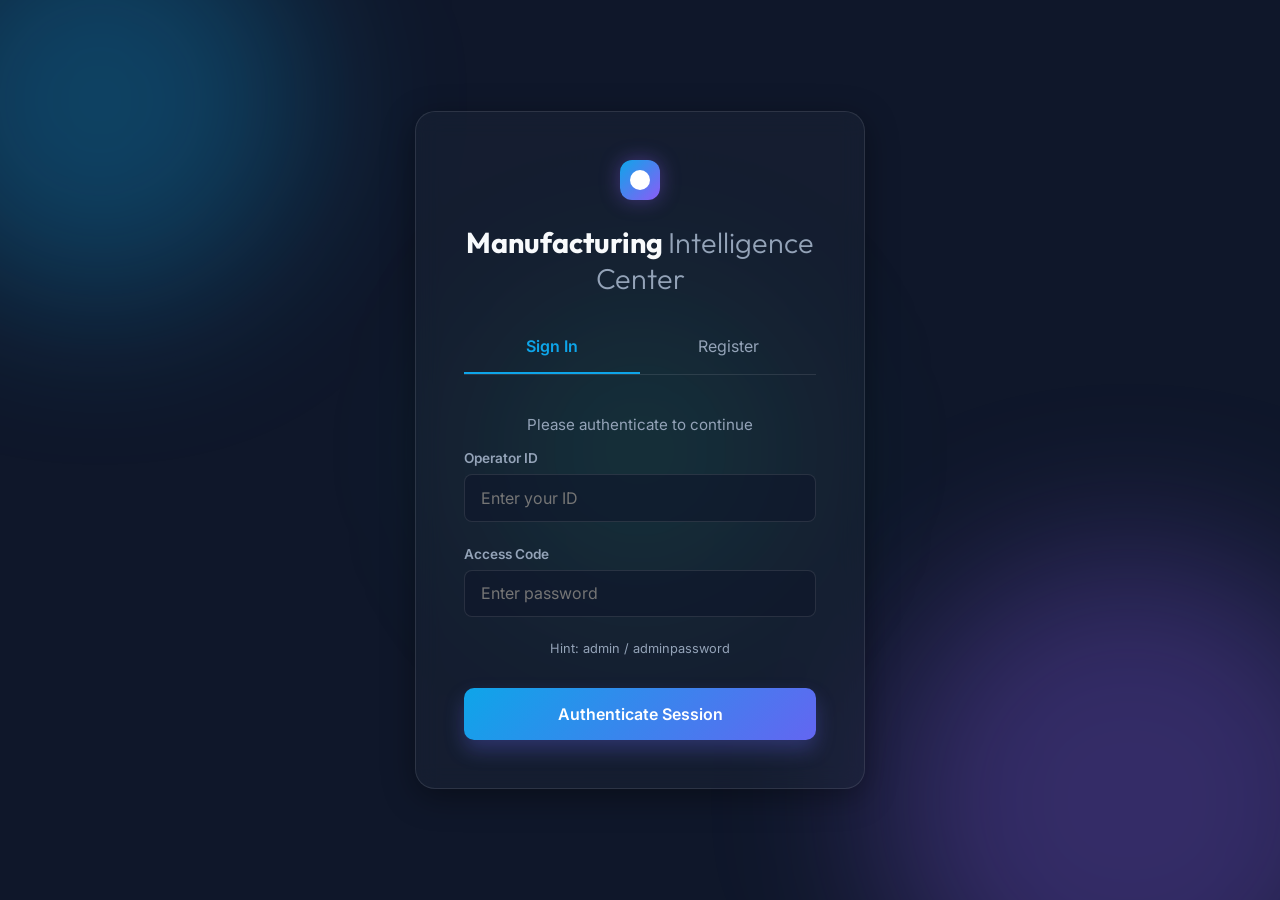
<file: templates/login.html>
<!DOCTYPE html>
<html lang="en">
<head>
    <meta charset="UTF-8">
    <meta name="viewport" content="width=device-width, initial-scale=1.0">
    <title>Login | Predictive Maintenance System</title>
    <link href="https://fonts.googleapis.com/css2?family=Inter:wght@300;400;600;800&family=Outfit:wght@300;400;700&display=swap" rel="stylesheet">
    <link rel="stylesheet" href="/static/css/style.css">
    <style>
        .tabs { display: flex; border-bottom: 1px solid rgba(255,255,255,0.1); margin-bottom: 1.5rem; }
        .tab-btn { flex: 1; text-align: center; padding: 1rem; cursor: pointer; color: var(--text-secondary); transition: all 0.3s; }
        .tab-btn.active { color: #0ea5e9; border-bottom: 2px solid #0ea5e9; font-weight: 600; }
        .auth-view { display: none; }
        .auth-view.active { display: block; }
    </style>
</head>
<body class="login-page">
    <div class="background-animation">
        <div class="orb orb1"></div>
        <div class="orb orb2"></div>
        <div class="orb orb3"></div>
    </div>

    <div class="login-container glass-panel">
        <div class="logo justify-center">
            <div class="logo-icon"></div>
        </div>
        <h1 class="text-center">Manufacturing <span>Intelligence Center</span></h1>
        
        <div class="tabs">
            <div class="tab-btn active" id="tab-login" onclick="switchTab('login')">Sign In</div>
            <div class="tab-btn" id="tab-register" onclick="switchTab('register')">Register</div>
        </div>
        
        <!-- Login Form -->
        <div id="view-login" class="auth-view active">
            <p class="text-center auth-subtitle" style="margin-top: -0.5rem">Please authenticate to continue</p>
            <form id="login-form" class="auth-form">
                <div class="input-group">
                    <label for="username">Operator ID</label>
                    <input type="text" id="username" name="username" placeholder="Enter your ID" required>
                </div>

                <div class="input-group">
                    <label for="password">Access Code</label>
                    <input type="password" id="password" name="password" placeholder="Enter password" required>
                </div>

                <!-- Hint for testing -->
                <p style="font-size: 0.8rem; color: var(--text-secondary); text-align: center;">
                    Hint: admin / adminpassword
                </p>

                <div class="form-actions login-actions">
                    <button type="submit" class="analyze-btn full-width" id="login-btn">
                        <span class="btn-text">Authenticate Session</span>
                    </button>
                </div>
            </form>
        </div>

        <!-- Registration Form -->
        <div id="view-register" class="auth-view">
            <p class="text-center auth-subtitle" style="margin-top: -0.5rem">Create a new operator identity</p>
            <form id="register-form" class="auth-form">
                <div class="input-group">
                    <label for="reg-username">New Operator ID</label>
                    <input type="text" id="reg-username" name="username" placeholder="Choose an ID" required>
                </div>

                <div class="input-group">
                    <label for="reg-password">Secure Access Code</label>
                    <input type="password" id="reg-password" name="password" placeholder="Choose a password" required>
                </div>

                <div class="form-actions login-actions">
                    <button type="submit" class="analyze-btn full-width" id="reg-btn">
                        <span class="btn-text">Register Identity</span>
                    </button>
                </div>
            </form>
        </div>
    </div>

    <script>
        function switchTab(tab) {
            document.querySelectorAll('.tab-btn').forEach(t => t.classList.remove('active'));
            document.querySelectorAll('.auth-view').forEach(v => v.classList.remove('active'));
            
            document.getElementById(`tab-${tab}`).classList.add('active');
            document.getElementById(`view-${tab}`).classList.add('active');
        }

        async function handleAuth(e, url, btnId) {
            e.preventDefault();
            const btn = document.getElementById(btnId);
            btn.classList.add('loading');
            
            const form = e.target;
            const data = {
                username: form.username.value,
                password: form.password.value
            };

            try {
                const res = await fetch(url, {
                    method: 'POST',
                    headers: {'Content-Type': 'application/json'},
                    body: JSON.stringify(data)
                });
                const result = await res.json();
                
                if (result.status === 'success') {
                    window.location.href = result.redirect;
                } else {
                    alert('Error: ' + result.message);
                    if (url === '/login') form.password.value = ''; // only clear pw on bad login
                }
            } catch (err) {
                console.error(err);
                alert('Connection Error!');
            } finally {
                btn.classList.remove('loading');
            }
        }

        document.getElementById('login-form').addEventListener('submit', (e) => handleAuth(e, '/login', 'login-btn'));
        document.getElementById('register-form').addEventListener('submit', (e) => handleAuth(e, '/register', 'reg-btn'));
    </script>
</body>
</html>
</file>
<file: static/css/style.css>
:root {
    --bg-dark: #0f172a;
    --text-primary: #f8fafc;
    --text-secondary: #94a3b8;
    --accent-red: #ef4444;
    --accent-green: #10b981;
    --glass-bg: rgba(30, 41, 59, 0.4);
    --glass-border: rgba(255, 255, 255, 0.1);
    --glass-shadow: 0 8px 32px 0 rgba(0, 0, 0, 0.37);
    --orb-color-1: rgba(14, 165, 233, 0.3);
    --orb-color-2: rgba(139, 92, 246, 0.3);
    --orb-color-3: rgba(16, 185, 129, 0.2);
}

* {
    box-sizing: border-box;
    margin: 0;
    padding: 0;
}

body {
    font-family: 'Inter', sans-serif;
    background-color: var(--bg-dark);
    color: var(--text-primary);
    min-height: 100vh;
    display: flex;
    justify-content: center;
    align-items: center;
    overflow-x: hidden;
    position: relative;
}

/* Background Animation */
.background-animation {
    position: fixed;
    top: 0;
    left: 0;
    width: 100vw;
    height: 100vh;
    z-index: -1;
    overflow: hidden;
}

.orb {
    position: absolute;
    border-radius: 50%;
    filter: blur(80px);
    animation: float 20s infinite alternate ease-in-out;
}

.orb1 {
    width: 400px;
    height: 400px;
    background: var(--orb-color-1);
    top: -100px;
    left: -100px;
}
.orb2 {
    width: 500px;
    height: 500px;
    background: var(--orb-color-2);
    bottom: -150px;
    right: -100px;
    animation-delay: -5s;
}
.orb3 {
    width: 300px;
    height: 300px;
    background: var(--orb-color-3);
    top: 50%;
    left: 50%;
    transform: translate(-50%, -50%);
    animation-delay: -10s;
}

@keyframes float {
    0% { transform: translate(0, 0) scale(1); }
    100% { transform: translate(50px, 50px) scale(1.2); }
}

/* Base Layout */
.container {
    width: 90%;
    max-width: 1200px;
    margin: 40px auto;
    display: flex;
    flex-direction: column;
    gap: 2rem;
    z-index: 1;
}

/* Glassmorphism Classes */
.glass-panel {
    background: var(--glass-bg);
    backdrop-filter: blur(12px);
    -webkit-backdrop-filter: blur(12px);
    border: 1px solid var(--glass-border);
    border-radius: 20px;
    box-shadow: var(--glass-shadow);
    padding: 2rem;
}

/* Header */
.header-panel {
    display: flex;
    justify-content: space-between;
    align-items: center;
    padding: 1.5rem 3rem;
}

.logo {
    display: flex;
    align-items: center;
    gap: 1rem;
}

.logo-icon {
    width: 40px;
    height: 40px;
    background: linear-gradient(135deg, #0ea5e9, #8b5cf6);
    border-radius: 12px;
    position: relative;
    box-shadow: 0 0 20px rgba(139, 92, 246, 0.4);
}

.logo-icon::after {
    content: '';
    position: absolute;
    width: 20px;
    height: 20px;
    background: white;
    border-radius: 50%;
    top: 10px;
    left: 10px;
}

h1 {
    font-family: 'Outfit', sans-serif;
    font-size: 1.8rem;
    font-weight: 700;
}

h1 span {
    color: var(--text-secondary);
    font-weight: 300;
}

.header-panel p {
    color: var(--text-secondary);
    font-size: 0.9rem;
    letter-spacing: 1px;
    text-transform: uppercase;
}

/* Main Content Grid */
main {
    display: grid;
    grid-template-columns: 1.2fr 0.8fr;
    gap: 2rem;
}

h2 {
    font-family: 'Outfit', sans-serif;
    margin-bottom: 2rem;
    font-size: 1.4rem;
    display: flex;
    align-items: center;
    gap: 0.8rem;
}

h2::before {
    content: '';
    display: block;
    width: 10px;
    height: 10px;
    background: #0ea5e9;
    border-radius: 50%;
    box-shadow: 0 0 10px #0ea5e9;
}

/* Form Styles */
.form-grid {
    display: grid;
    grid-template-columns: 1fr 1fr;
    gap: 1.5rem;
}

.input-group {
    display: flex;
    flex-direction: column;
    gap: 0.5rem;
}

.input-group label {
    font-size: 0.85rem;
    color: var(--text-secondary);
    font-weight: 600;
}

.input-group input, .input-group select {
    background: rgba(15, 23, 42, 0.6);
    border: 1px solid rgba(255, 255, 255, 0.1);
    border-radius: 8px;
    padding: 0.8rem 1rem;
    color: white;
    font-family: 'Inter', sans-serif;
    font-size: 1rem;
    transition: all 0.3s ease;
}

.input-group input:focus, .input-group select:focus {
    outline: none;
    border-color: #0ea5e9;
    box-shadow: 0 0 0 2px rgba(14, 165, 233, 0.2);
}

.form-actions {
    margin-top: 2rem;
    display: flex;
    justify-content: flex-end;
}

.analyze-btn {
    background: linear-gradient(135deg, #0ea5e9, #6366f1);
    color: white;
    border: none;
    padding: 1rem 2rem;
    border-radius: 10px;
    font-family: 'Inter', sans-serif;
    font-weight: 600;
    font-size: 1rem;
    cursor: pointer;
    transition: transform 0.2s, box-shadow 0.2s;
    display: flex;
    align-items: center;
    gap: 0.8rem;
    box-shadow: 0 10px 20px rgba(99, 102, 241, 0.3);
}

.analyze-btn:hover {
    transform: translateY(-2px);
    box-shadow: 0 15px 25px rgba(99, 102, 241, 0.4);
}

.analyze-btn:active {
    transform: translateY(0);
}

/* Results Section */
.results-section {
    position: relative;
    overflow: hidden;
    display: flex;
    flex-direction: column;
}

.results-blur-overlay {
    position: absolute;
    top: 0; left: 0; width: 100%; height: 100%;
    background: rgba(15, 23, 42, 0.8);
    backdrop-filter: blur(5px);
    display: flex;
    justify-content: center;
    align-items: center;
    z-index: 10;
    transition: opacity 0.5s;
    border-radius: 20px;
}

.results-blur-overlay p {
    color: var(--text-secondary);
    font-weight: 600;
}

.results-content {
    opacity: 0.3;
    transition: opacity 0.5s;
    filter: blur(2px);
    flex-grow: 1;
    display: flex;
    flex-direction: column;
}

/* Revealed State */
.results-section.revealed .results-blur-overlay {
    opacity: 0;
    pointer-events: none;
}
.results-section.revealed .results-content {
    opacity: 1;
    filter: blur(0);
}

/* Status Indicator */
.status-indicator {
    display: flex;
    align-items: center;
    gap: 1rem;
    margin-bottom: 2rem;
    padding: 1.5rem;
    border-radius: 12px;
    background: rgba(255, 255, 255, 0.03);
    border: 1px solid rgba(255, 255, 255, 0.05);
}

.status-icon {
    width: 20px; height: 20px;
    border-radius: 50%;
    background: #64748b;
    box-shadow: 0 0 15px #64748b;
}

#status-text {
    font-size: 1.5rem;
    font-weight: 700;
}

.status-healthy .status-icon { background: var(--accent-green); box-shadow: 0 0 20px var(--accent-green); }
.status-healthy #status-text { color: var(--accent-green); }

.status-critical .status-icon { background: var(--accent-red); box-shadow: 0 0 20px var(--accent-red); }
.status-critical #status-text { color: var(--accent-red); }

/* Metrics Grid */
.metrics-grid {
    display: grid;
    grid-template-columns: 1fr;
    gap: 1rem;
    margin-top: auto;
}

.metric-card {
    background: rgba(0, 0, 0, 0.2);
    border: 1px solid rgba(255, 255, 255, 0.05);
    border-radius: 12px;
    padding: 1.5rem;
}

.metric-label {
    font-size: 0.9rem;
    color: var(--text-secondary);
    margin-bottom: 0.5rem;
}

.metric-value {
    font-size: 2rem;
    font-family: 'Outfit', sans-serif;
    font-weight: 700;
}

.progress-bar-bg {
    width: 100%;
    height: 8px;
    background: rgba(255, 255, 255, 0.1);
    border-radius: 4px;
    margin-top: 1rem;
    overflow: hidden;
}

.progress-bar-fill {
    height: 100%;
    width: 0%;
    background: linear-gradient(90deg, #10b981, #eab308, #ef4444);
    border-radius: 4px;
    transition: width 1s cubic-bezier(0.4, 0, 0.2, 1);
}

/* Loader */
.loader {
    width: 20px;
    height: 20px;
    border: 2px solid rgba(255, 255, 255, 0.3);
    border-bottom-color: white;
    border-radius: 50%;
    display: inline-block;
    box-sizing: border-box;
    animation: rotation 1s linear infinite;
    display: none;
}

.loading .loader { display: block; }
.loading .btn-text { display: none; }

@keyframes rotation {
    0% { transform: rotate(0deg); }
    100% { transform: rotate(360deg); }
}

/* Responsiveness */
@media (max-width: 900px) {
    main { grid-template-columns: 1fr; }
    .header-panel { flex-direction: column; text-align: center; gap: 1rem; }
}
@media (max-width: 600px) {
}

/* Login Page Styles */
.login-page {
    /* Base styles apply, just extending for layout */
}

.login-container {
    max-width: 450px;
    width: 100%;
    margin: 0 auto;
    padding: 3rem;
    display: flex;
    flex-direction: column;
    gap: 1.5rem;
}

.text-center {
    text-align: center;
}

.justify-center {
    justify-content: center;
}

.auth-subtitle {
    color: var(--text-secondary);
    font-size: 0.95rem;
    margin-bottom: 1rem;
}

.auth-form {
    display: flex;
    flex-direction: column;
    gap: 1.5rem;
}

.full-width {
    width: 100%;
    justify-content: center;
}

.login-actions {
    margin-top: 0.5rem;
}
</file>
